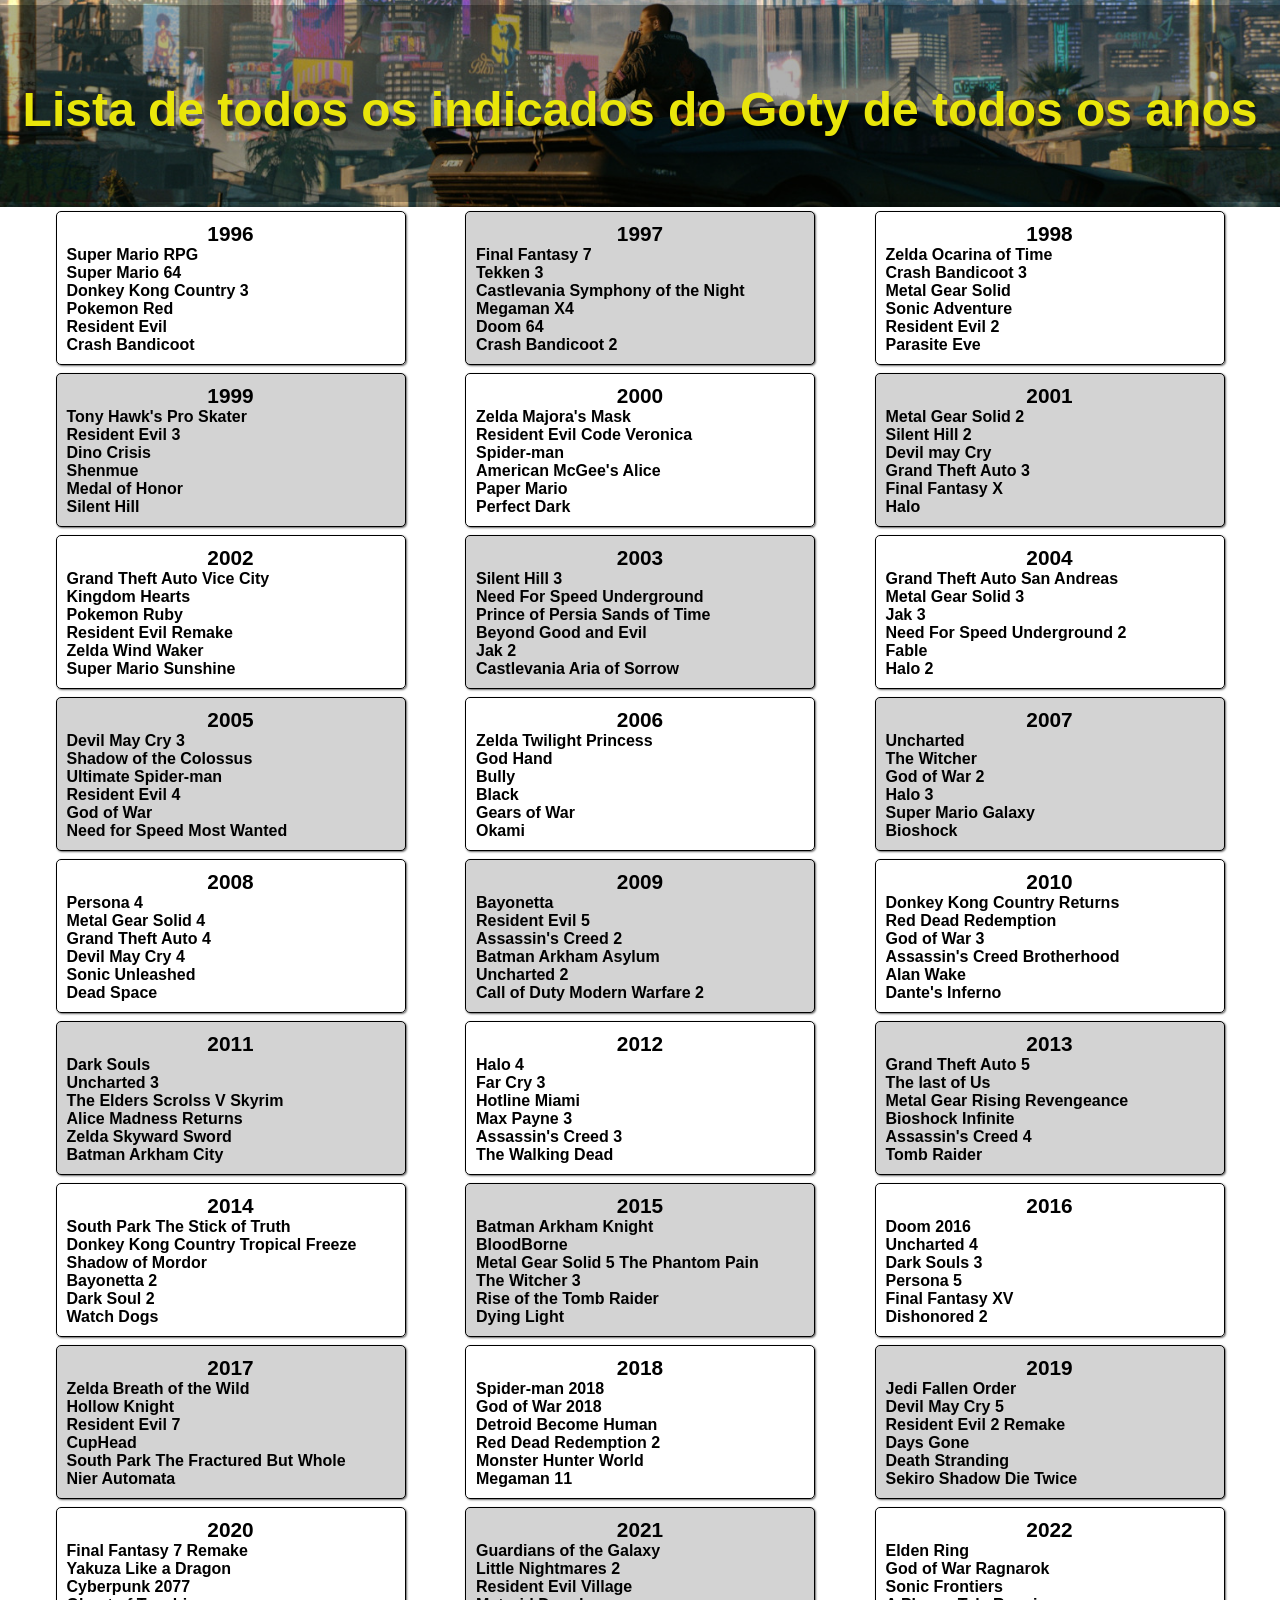
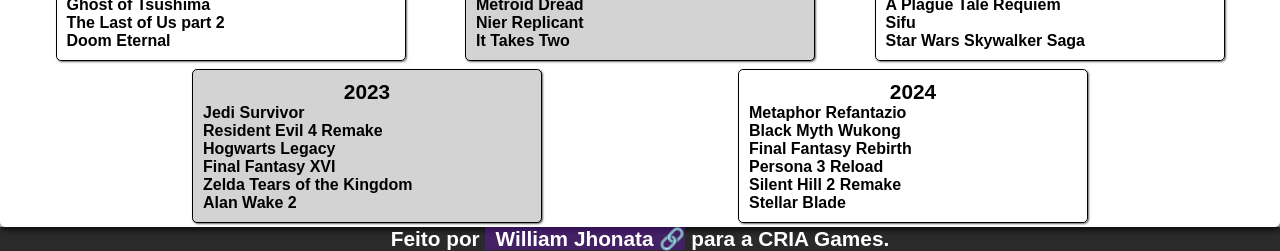
<file: index.html>
<!DOCTYPE html>
<html lang="pt-br">
<head>
    <meta charset="UTF-8">
    <meta name="viewport" content="width=device-width, initial-scale=1.0">
    <title>Lista do Goty</title>
    <link rel="stylesheet" href="style.css">
    <link rel="stylesheet" href="mobile.css" media="screen and (max-width: 600px)">
</head>
<body>
    <header>
        <h1>Lista de todos os indicados do Goty de todos os anos</h1>
    </header>
    <main>
        <div>
            <p>1996
                <ul>
                    <li>Super Mario RPG</li>
                    <li>Super Mario 64</li>
                    <li>Donkey Kong Country 3</li>
                    <li>Pokemon Red</li>
                    <li>Resident Evil</li>
                    <li>Crash Bandicoot</li>
                </ul>
            </p>
        </div>
        <div>
            <p>1997
                <ul>
                    <li>Final Fantasy 7</li>
                    <li>Tekken 3</li>
                    <li>Castlevania Symphony of the Night</li>
                    <li>Megaman X4</li>
                    <li>Doom 64</li>
                    <li>Crash Bandicoot 2</li>
                </ul>
            </p>
        </div>
        <div>
            <p>1998
                <ul>
                    <li>Zelda Ocarina of Time</li>
                    <li>Crash Bandicoot 3</li>
                    <li>Metal Gear Solid</li>
                    <li>Sonic Adventure</li>
                    <li>Resident Evil 2</li>
                    <li>Parasite Eve</li>
                </ul>
            </p>
        </div>
        <div>
            <p>1999
                <ul>
                    <li>Tony Hawk's Pro Skater</li>
                    <li>Resident Evil 3</li>
                    <li>Dino Crisis</li>
                    <li>Shenmue</li>
                    <li>Medal of Honor</li>
                    <li>Silent Hill</li>
                </ul>
            </p>
        </div>
        <div>
            <p>2000
                <ul>
                    <li>Zelda Majora's Mask</li>
                    <li>Resident Evil Code Veronica</li>
                    <li>Spider-man</li>
                    <li>American McGee's Alice</li>
                    <li>Paper Mario</li>
                    <li>Perfect Dark</li>
                </ul>
            </p>
        </div>
        <div>
            <p>2001
                <ul>
                    <li>Metal Gear Solid 2</li>
                    <li>Silent Hill 2</li>
                    <li>Devil may Cry</li>
                    <li>Grand Theft Auto 3</li>
                    <li>Final Fantasy X</li>
                    <li>Halo</li>
                </ul>
            </p>
        </div>
        <div>
            <p>2002
                <ul>
                    <li>Grand Theft Auto Vice City</li>
                    <li>Kingdom Hearts</li>
                    <li>Pokemon Ruby</li>
                    <li>Resident Evil Remake</li>
                    <li>Zelda Wind Waker</li>
                    <li>Super Mario Sunshine</li>
                </ul>
            </p>
        </div>
        <div>
            <p>2003
                <ul>
                    <li>Silent Hill 3</li>
                    <li>Need For Speed Underground</li>
                    <li>Prince of Persia Sands of Time</li>
                    <li>Beyond Good and Evil</li>
                    <li>Jak 2</li>
                    <li>Castlevania Aria of Sorrow</li>
                </ul>
            </p>
        </div>
        <div>
            <p>2004
                <ul>
                    <li>Grand Theft Auto San Andreas</li>
                    <li>Metal Gear Solid 3</li>
                    <li>Jak 3</li>
                    <li>Need For Speed Underground 2</li>
                    <li>Fable</li>
                    <li>Halo 2</li>
                </ul>
            </p>
        </div>
        <div>
            <p>2005
                <ul>
                    <li>Devil May Cry 3</li>
                    <li>Shadow of the Colossus</li>
                    <li>Ultimate Spider-man</li>
                    <li>Resident Evil 4</li>
                    <li>God of War</li>
                    <li>Need for Speed Most Wanted</li>
                </ul>
            </p>
        </div>
        <div>
            <p>2006
                <ul>
                    <li>Zelda Twilight Princess</li>
                    <li>God Hand</li>
                    <li>Bully</li>
                    <li>Black</li>
                    <li>Gears of War</li>
                    <li>Okami</li>
                </ul>
            </p>
        </div>
        <div>
            <p>2007
                <ul>
                    <li>Uncharted</li>
                    <li>The Witcher</li>
                    <li>God of War 2</li>
                    <li>Halo 3</li>
                    <li>Super Mario Galaxy</li>
                    <li>Bioshock</li>
                </ul>
            </p>
        </div>
        <div>
            <p>2008
                <ul>
                    <li>Persona 4</li>
                    <li>Metal Gear Solid 4</li>
                    <li>Grand Theft Auto 4</li>
                    <li>Devil May Cry 4</li>
                    <li>Sonic Unleashed</li>
                    <li>Dead Space</li>
                </ul>
            </p>
        </div>
        <div>
            <p>2009
                <ul>
                    <li>Bayonetta</li>
                    <li>Resident Evil 5</li>
                    <li>Assassin's Creed 2</li>
                    <li>Batman Arkham Asylum</li>
                    <li>Uncharted 2</li>
                    <li>Call of Duty Modern Warfare 2</li>
                </ul>
            </p>
        </div>
        <div>
            <p>2010
                <ul>
                    <li>Donkey Kong Country Returns</li>
                    <li>Red Dead Redemption</li>
                    <li>God of War 3</li>
                    <li>Assassin's Creed Brotherhood</li>
                    <li>Alan Wake</li>
                    <li>Dante's Inferno</li>
                </ul>
            </p>
        </div>
        <div>
            <p>2011
                <ul>
                    <li>Dark Souls</li>
                    <li>Uncharted 3</li>
                    <li>The Elders Scrolss V Skyrim</li>
                    <li>Alice Madness Returns</li>
                    <li>Zelda Skyward Sword</li>
                    <li>Batman Arkham City</li>
                </ul>
            </p>
        </div>
        <div>
            <p>2012
                <ul>
                    <li>Halo 4</li>
                    <li>Far Cry 3</li>
                    <li>Hotline Miami</li>
                    <li>Max Payne 3</li>
                    <li>Assassin's Creed 3</li>
                    <li>The Walking Dead</li>
                </ul>
            </p>
        </div>
        <div>
            <p>2013
                <ul>
                    <li>Grand Theft Auto 5</li>
                    <li>The last of Us</li>
                    <li>Metal Gear Rising Revengeance</li>
                    <li>Bioshock Infinite</li>
                    <li>Assassin's Creed 4</li>
                    <li>Tomb Raider</li>
                </ul>
            </p>
        </div>
        <div>
            <p>2014
                <ul>
                    <li>South Park The Stick of Truth</li>
                    <li>Donkey Kong Country Tropical Freeze</li>
                    <li>Shadow of Mordor</li>
                    <li>Bayonetta 2</li>
                    <li>Dark Soul 2</li>
                    <li>Watch Dogs</li>
                </ul>
            </p>
        </div>
        <div>
            <p>2015
                <ul>
                    <li>Batman Arkham Knight</li>
                    <li>BloodBorne</li>
                    <li>Metal Gear Solid 5 The Phantom Pain</li>
                    <li>The Witcher 3</li>
                    <li>Rise of the Tomb Raider</li>
                    <li>Dying Light</li>
                </ul>
            </p>
        </div>
        <div>
            <p>2016
                <ul>
                    <li>Doom 2016</li>
                    <li>Uncharted 4</li>
                    <li>Dark Souls 3</li>
                    <li>Persona 5</li>
                    <li>Final Fantasy XV</li>
                    <li>Dishonored 2</li>
                </ul>
            </p>
        </div>
        <div>
            <p>2017
                <ul>
                    <li>Zelda Breath of the Wild</li>
                    <li>Hollow Knight</li>
                    <li>Resident Evil 7</li>
                    <li>CupHead</li>
                    <li>South Park The Fractured But Whole</li>
                    <li>Nier Automata</li>
                </ul>
            </p>
        </div>
        <div>
            <p>2018
                <ul>
                    <li>Spider-man 2018</li>
                    <li>God of War 2018</li>
                    <li>Detroid Become Human</li>
                    <li>Red Dead Redemption 2</li>
                    <li>Monster Hunter World</li>
                    <li>Megaman 11</li>
                </ul>
            </p>
        </div>
        <div>
            <p>2019
                <ul>
                    <li>Jedi Fallen Order</li>
                    <li>Devil May Cry 5</li>
                    <li>Resident Evil 2 Remake</li>
                    <li>Days Gone</li>
                    <li>Death Stranding</li>
                    <li>Sekiro Shadow Die Twice</li>
                </ul>
            </p>
        </div>
        <div>
            <p>2020
                <ul>
                    <li>Final Fantasy 7 Remake</li>
                    <li>Yakuza Like a Dragon</li>
                    <li>Cyberpunk 2077</li>
                    <li>Ghost of Tsushima</li>
                    <li>The Last of Us part 2</li>
                    <li>Doom Eternal</li>
                </ul>
            </p>
        </div>
        <div>
            <p>2021
                <ul>
                    <li>Guardians of the Galaxy</li>
                    <li>Little Nightmares 2</li>
                    <li>Resident Evil Village</li>
                    <li>Metroid Dread</li>
                    <li>Nier Replicant</li>
                    <li>It Takes Two</li>
                </ul>
            </p>
        </div>
        <div>
            <p>2022
                <ul>
                    <li>Elden Ring</li>
                    <li>God of War Ragnarok</li>
                    <li>Sonic Frontiers</li>
                    <li>A Plague Tale Requiem</li>
                    <li>Sifu</li>
                    <li>Star Wars Skywalker Saga</li>
                </ul>
            </p>
        </div>
        <div>
            <p>2023
                <ul>
                    <li>Jedi Survivor</li>
                    <li>Resident Evil 4 Remake</li>
                    <li>Hogwarts Legacy</li>
                    <li>Final Fantasy XVI</li>
                    <li>Zelda Tears of the Kingdom</li>
                    <li>Alan Wake 2</li>
                </ul>
            </p>
        </div>
        <div>
            <p>2024
                <ul>
                    <li>Metaphor Refantazio</li>
                    <li>Black Myth Wukong</li>
                    <li>Final Fantasy Rebirth</li>
                    <li>Persona 3 Reload</li>
                    <li>Silent Hill 2 Remake</li>
                    <li>Stellar Blade</li>
                </ul>
            </p>
        </div>
    </main>
    <footer>
        <p>Feito por <a href="https://github.com/williamjhonata" target="_blank" rel="external">William Jhonata</a> para a CRIA Games.</p>
    </footer>
</body>
</html>
</file>
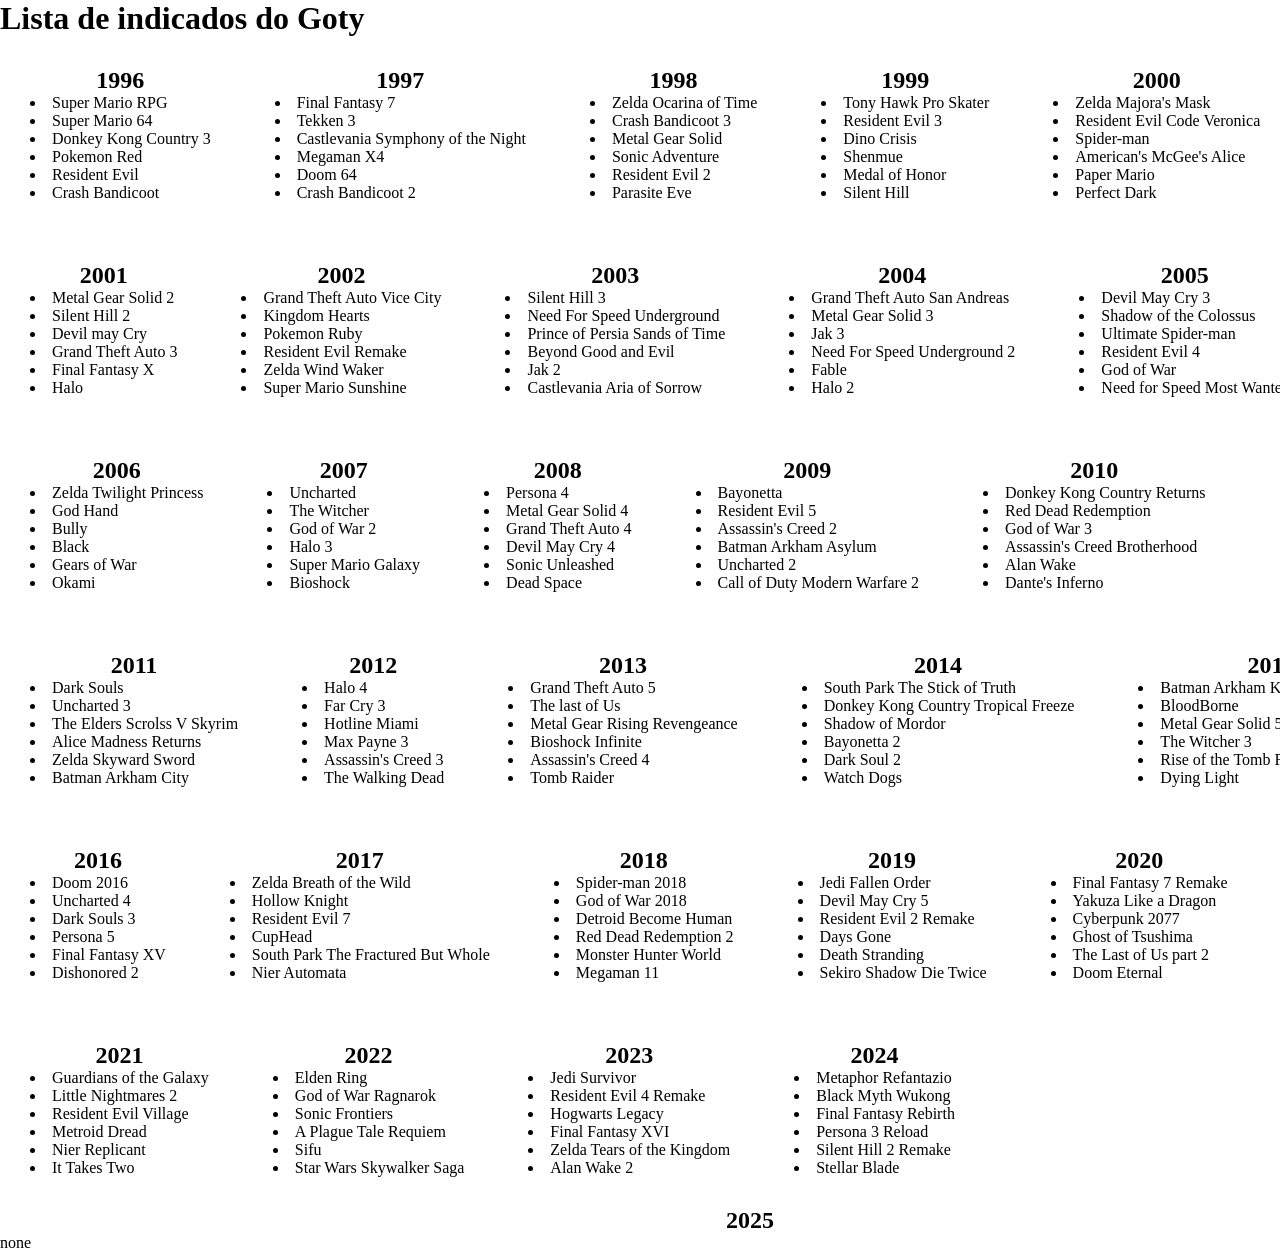
<file: Goty.html>
<!DOCTYPE html>
<html lang="pt-br">
<head>
    <meta charset="UTF-8">
    <meta name="viewport" content="width=device-width, initial-scale=1.0">
    <title>Goty Geral</title>
    <style>
        * {
            margin: 0px;
            padding: 0px;
        }

        main {
            width: 1500px;
            margin: auto;
            
        }

        main > div {
        columns: 1;
        list-style-position: inside;
       }

        div {
        padding: 30px;
        display: inline-block;
        list-style-position: inside;

       }

       p {
        text-align: center;
        font-weight: bolder;
        font-size: 1.5em;
       }
    </style>
</head>
<body>
    <header>
        <h1>Lista de indicados do Goty</h1>
    </header>
    <main>
        <div>
            <p>1996
                <ul>
                    <li>Super Mario RPG</li>
                    <li>Super Mario 64</li>
                    <li>Donkey Kong Country 3</li>
                    <li>Pokemon Red</li>
                    <li>Resident Evil</li>
                    <li>Crash Bandicoot</li>
                </ul>
            </p>
        </div>
        <div>
            <p>1997
                <ul>
                    <li>Final Fantasy 7</li>
                    <li>Tekken 3</li>
                    <li>Castlevania Symphony of the Night</li>
                    <li>Megaman X4</li>
                    <li>Doom 64</li>
                    <li>Crash Bandicoot 2</li>
                </ul>
            </p>
        </div>
        <div>
            <p>1998
                <ul>
                    <li>Zelda Ocarina of Time</li>
                    <li>Crash Bandicoot 3</li>
                    <li>Metal Gear Solid</li>
                    <li>Sonic Adventure</li>
                    <li>Resident Evil 2</li>
                    <li>Parasite Eve</li>
                </ul>
            </p>
        </div>
        <div>
            <p>1999
                <ul>
                    <li>Tony Hawk Pro Skater</li>
                    <li>Resident Evil 3</li>
                    <li>Dino Crisis</li>
                    <li>Shenmue</li>
                    <li>Medal of Honor</li>
                    <li>Silent Hill</li>
                </ul>
            </p>
        </div>
        <div>
            <p>2000
                <ul>
                    <li>Zelda Majora's Mask</li>
                    <li>Resident Evil Code Veronica</li>
                    <li>Spider-man</li>
                    <li>American's McGee's Alice</li>
                    <li>Paper Mario</li>
                    <li>Perfect Dark</li>
                </ul>
            </p>
        </div>
        <div>
            <p>2001
                <ul>
                    <li>Metal Gear Solid 2</li>
                    <li>Silent Hill 2</li>
                    <li>Devil may Cry</li>
                    <li>Grand Theft Auto 3</li>
                    <li>Final Fantasy X</li>
                    <li>Halo</li>
                </ul>
            </p>
        </div>
        <div>
            <p>2002
                <ul>
                    <li>Grand Theft Auto Vice City</li>
                    <li>Kingdom Hearts</li>
                    <li>Pokemon Ruby</li>
                    <li>Resident Evil Remake</li>
                    <li>Zelda Wind Waker</li>
                    <li>Super Mario Sunshine</li>
                </ul>
            </p>
        </div>
        <div>
            <p>2003
                <ul>
                    <li>Silent Hill 3</li>
                    <li>Need For Speed Underground</li>
                    <li>Prince of Persia Sands of Time</li>
                    <li>Beyond Good and Evil</li>
                    <li>Jak 2</li>
                    <li>Castlevania Aria of Sorrow</li>
                </ul>
            </p>
        </div>
        <div>
            <p>2004
                <ul>
                    <li>Grand Theft Auto San Andreas</li>
                    <li>Metal Gear Solid 3</li>
                    <li>Jak 3</li>
                    <li>Need For Speed Underground 2</li>
                    <li>Fable</li>
                    <li>Halo 2</li>
                </ul>
            </p>
        </div>
        <div>
            <p>2005
                <ul>
                    <li>Devil May Cry 3</li>
                    <li>Shadow of the Colossus</li>
                    <li>Ultimate Spider-man</li>
                    <li>Resident Evil 4</li>
                    <li>God of War</li>
                    <li>Need for Speed Most Wanted</li>
                </ul>
            </p>
        </div>
        <div>
            <p>2006
                <ul>
                    <li>Zelda Twilight Princess</li>
                    <li>God Hand</li>
                    <li>Bully</li>
                    <li>Black</li>
                    <li>Gears of War</li>
                    <li>Okami</li>
                </ul>
            </p>
        </div>
        <div>
            <p>2007
                <ul>
                    <li>Uncharted</li>
                    <li>The Witcher</li>
                    <li>God of War 2</li>
                    <li>Halo 3</li>
                    <li>Super Mario Galaxy</li>
                    <li>Bioshock</li>
                </ul>
            </p>
        </div>
        <div>
            <p>2008
                <ul>
                    <li>Persona 4</li>
                    <li>Metal Gear Solid 4</li>
                    <li>Grand Theft Auto 4</li>
                    <li>Devil May Cry 4</li>
                    <li>Sonic Unleashed</li>
                    <li>Dead Space</li>
                </ul>
            </p>
        </div>
        <div>
            <p>2009
                <ul>
                    <li>Bayonetta</li>
                    <li>Resident Evil 5</li>
                    <li>Assassin's Creed 2</li>
                    <li>Batman Arkham Asylum</li>
                    <li>Uncharted 2</li>
                    <li>Call of Duty Modern Warfare 2</li>
                </ul>
            </p>
        </div>
        <div>
            <p>2010
                <ul>
                    <li>Donkey Kong Country Returns</li>
                    <li>Red Dead Redemption</li>
                    <li>God of War 3</li>
                    <li>Assassin's Creed Brotherhood</li>
                    <li>Alan Wake</li>
                    <li>Dante's Inferno</li>
                </ul>
            </p>
        </div>
        <div>
            <p>2011
                <ul>
                    <li>Dark Souls</li>
                    <li>Uncharted 3</li>
                    <li>The Elders Scrolss V Skyrim</li>
                    <li>Alice Madness Returns</li>
                    <li>Zelda Skyward Sword</li>
                    <li>Batman Arkham City</li>
                </ul>
            </p>
        </div>
        <div>
            <p>2012
                <ul>
                    <li>Halo 4</li>
                    <li>Far Cry 3</li>
                    <li>Hotline Miami</li>
                    <li>Max Payne 3</li>
                    <li>Assassin's Creed 3</li>
                    <li>The Walking Dead</li>
                </ul>
            </p>
        </div>
        <div>
            <p>2013
                <ul>
                    <li>Grand Theft Auto 5</li>
                    <li>The last of Us</li>
                    <li>Metal Gear Rising Revengeance</li>
                    <li>Bioshock Infinite</li>
                    <li>Assassin's Creed 4</li>
                    <li>Tomb Raider</li>
                </ul>
            </p>
        </div>
        <div>
            <p>2014
                <ul>
                    <li>South Park The Stick of Truth</li>
                    <li>Donkey Kong Country Tropical Freeze</li>
                    <li>Shadow of Mordor</li>
                    <li>Bayonetta 2</li>
                    <li>Dark Soul 2</li>
                    <li>Watch Dogs</li>
                </ul>
            </p>
        </div>
        <div>
            <p>2015
                <ul>
                    <li>Batman Arkham Knight</li>
                    <li>BloodBorne</li>
                    <li>Metal Gear Solid 5 The Phantom Pain</li>
                    <li>The Witcher 3</li>
                    <li>Rise of the Tomb Raider</li>
                    <li>Dying Light</li>
                </ul>
            </p>
        </div>
        <div>
            <p>2016
                <ul>
                    <li>Doom 2016</li>
                    <li>Uncharted 4</li>
                    <li>Dark Souls 3</li>
                    <li>Persona 5</li>
                    <li>Final Fantasy XV</li>
                    <li>Dishonored 2</li>
                </ul>
            </p>
        </div>
        <div>
            <p>2017
                <ul>
                    <li>Zelda Breath of the Wild</li>
                    <li>Hollow Knight</li>
                    <li>Resident Evil 7</li>
                    <li>CupHead</li>
                    <li>South Park The Fractured But Whole</li>
                    <li>Nier Automata</li>
                </ul>
            </p>
        </div>
        <div>
            <p>2018
                <ul>
                    <li>Spider-man 2018</li>
                    <li>God of War 2018</li>
                    <li>Detroid Become Human</li>
                    <li>Red Dead Redemption 2</li>
                    <li>Monster Hunter World</li>
                    <li>Megaman 11</li>
                </ul>
            </p>
        </div>
        <div>
            <p>2019
                <ul>
                    <li>Jedi Fallen Order</li>
                    <li>Devil May Cry 5</li>
                    <li>Resident Evil 2 Remake</li>
                    <li>Days Gone</li>
                    <li>Death Stranding</li>
                    <li>Sekiro Shadow Die Twice</li>
                </ul>
            </p>
        </div>
        <div>
            <p>2020
                <ul>
                    <li>Final Fantasy 7 Remake</li>
                    <li>Yakuza Like a Dragon</li>
                    <li>Cyberpunk 2077</li>
                    <li>Ghost of Tsushima</li>
                    <li>The Last of Us part 2</li>
                    <li>Doom Eternal</li>
                </ul>
            </p>
        </div>
        <div>
            <p>2021
                <ul>
                    <li>Guardians of the Galaxy</li>
                    <li>Little Nightmares 2</li>
                    <li>Resident Evil Village</li>
                    <li>Metroid Dread</li>
                    <li>Nier Replicant</li>
                    <li>It Takes Two</li>
                </ul>
            </p>
        </div>
        <div>
            <p>2022
                <ul>
                    <li>Elden Ring</li>
                    <li>God of War Ragnarok</li>
                    <li>Sonic Frontiers</li>
                    <li>A Plague Tale Requiem</li>
                    <li>Sifu</li>
                    <li>Star Wars Skywalker Saga</li>
                </ul>
            </p>
        </div>
        <div>
            <p>2023
                <ul>
                    <li>Jedi Survivor</li>
                    <li>Resident Evil 4 Remake</li>
                    <li>Hogwarts Legacy</li>
                    <li>Final Fantasy XVI</li>
                    <li>Zelda Tears of the Kingdom</li>
                    <li>Alan Wake 2</li>
                </ul>
            </p>
        </div>
        <div>
            <p>2024
                <ul>
                    <li>Metaphor Refantazio</li>
                    <li>Black Myth Wukong</li>
                    <li>Final Fantasy Rebirth</li>
                    <li>Persona 3 Reload</li>
                    <li>Silent Hill 2 Remake</li>
                    <li>Stellar Blade</li>
                </ul>
            </p>
        </div>
        <p>2025
            <ul>
                <li>none</li>
            </ul>
        </p>
    </main>
    
</body>
</html>
</file>
<file: style.css>
@charset "UTF-8";

    * {
        font-family: Arial, Helvetica, sans-serif;
        font-weight: bold;
        margin: 0px;
        padding: 0px;
        box-sizing: border-box;
        }



    body {
        background: url(imagens/residente.jpg) center right no-repeat, url(imagens/residente.jpg) center left no-repeat;
        background-attachment: fixed;
        }

    header {
        background: url(imagens/cyperpunk.jpg) no-repeat center center;
        background-size: cover;
        max-width: 1500px;
        min-width: 300px;
        min-height: 200px;
        max-height: 500px;
        padding: 5px 0px 5px 0px;
        margin: auto;
        background-color: rgba(255, 255, 255, 0.945);
        text-align: center;
        }

    h1 {
        background-color: rgba(0, 0, 0, 0.308);
        font-size: 3em ;
        color: #e9e50a;
        padding: 77px 0px 65px 0px;
        text-shadow: 2px 5px 1px rgba(0, 0, 0, 0.459);
    }

    main {
        background-color: white;
        box-shadow: 1px 2px 6px 1px rgba(0, 0, 0, 0.774);
        max-width: 1500px;
        min-width: 350px;
        border-radius: 0px 0px 5px 5px;
        margin: auto;
        display: flex;
        flex-flow: row wrap;
        justify-content: space-evenly;
        align-content: space-evenly;
    }

    main > div:nth-child(even) {
        background-color: lightgray;
    }

    div {
        min-width: 350px;
        border: 1px solid black;
        border-radius: 5px;
        box-shadow: 1px 1px 2px 0px rgb(0 0 0 / 60%);
        margin: 4px;
        padding: 10px;
    }

    p {
        font-size: 1.3em;
        text-align: center;
    }

    ul {
        list-style-type: none;
        font-size: 1em;
    }


    footer > p {
        background-color: rgba(0, 0, 0, 0.836);
        color: white;
        text-decoration: none;
    }

    a {
        color:white;
        background-color: rgba(129, 15, 236, 0.301);
        text-decoration: none;
        padding-left: 10px;
        }

    a::after {
        content: '\00A0\1F517';
    }

    a:visited {
        color: #e9e50a;
        }

    a:hover {
        color: #e9e50a;
        text-decoration: underline;
        }
</file>
<file: mobile.css>
@charset "UFT-8";

body {
    background: url(imagens/residente.jpg) no-repeat bottom center;
     background-attachment: fixed;
}

main {
    background-color: rgba(255, 255, 255, 0.493);
}
</file>
